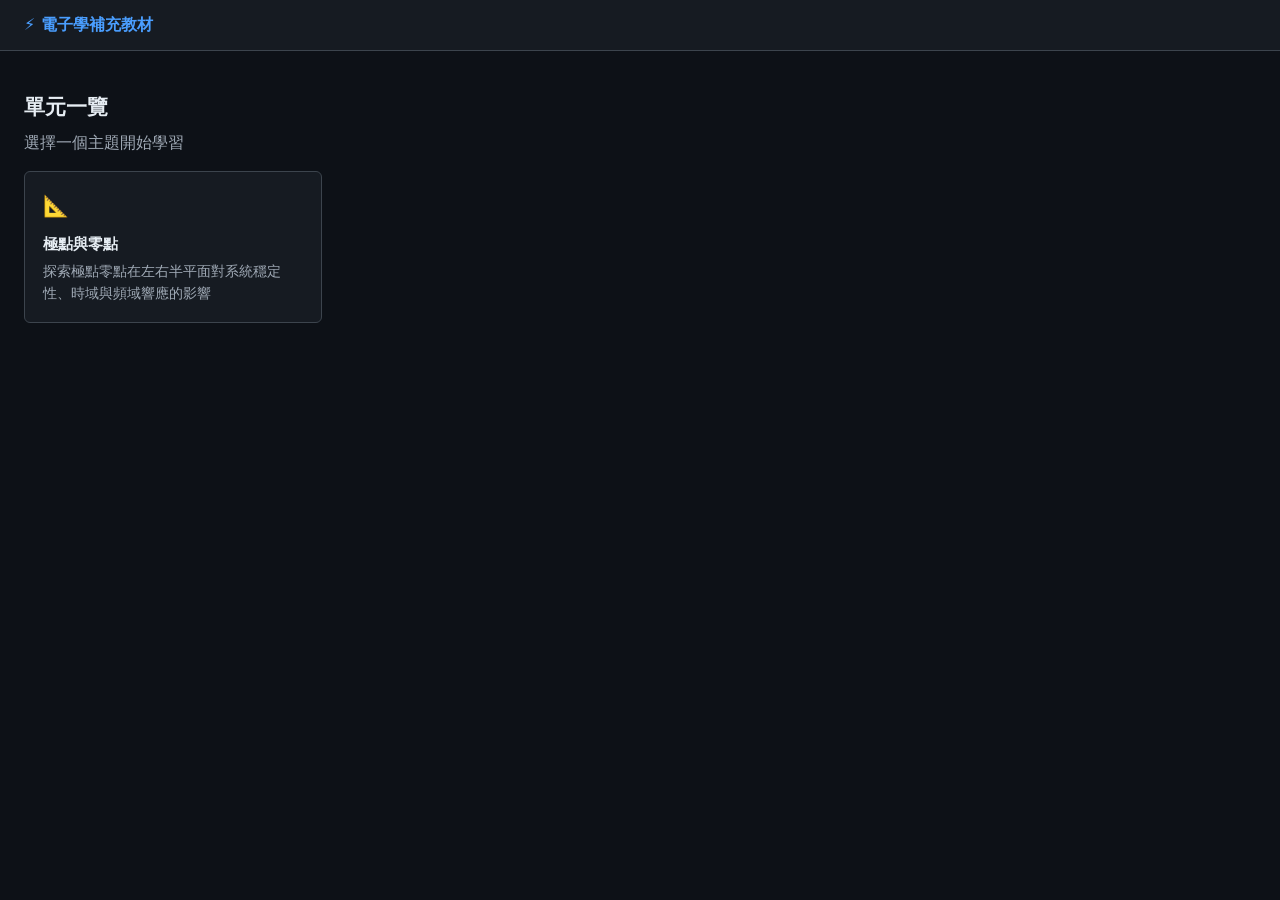
<file: index.html>
﻿<!DOCTYPE html>
<html lang="zh-TW">
<head>
  <meta charset="UTF-8">
  <meta name="viewport" content="width=device-width, initial-scale=1.0">
  <title>電子學補充教材</title>
  <link rel="stylesheet" href="css/style.css">
</head>
<body>
  <nav class="navbar">
    <a href="index.html" class="navbar-brand">⚡ 電子學補充教材</a>
  </nav>
  <div class="container">
    <div style="padding: 20px 0 16px;">
      <h1 style="font-size:1.3rem; margin-bottom:6px; color:var(--text);">單元一覽</h1>
      <p style="color:var(--text-muted); font-size:1rem;">選擇一個主題開始學習</p>
    </div>
    <div style="display:grid; grid-template-columns: repeat(auto-fill, minmax(240px,1fr)); gap:14px;">
      <a href="pages/poles-zeros.html" style="text-decoration:none;">
        <div class="panel" style="padding:18px; cursor:pointer; transition:border-color 0.2s;"
             onmouseover="this.style.borderColor='#4a9eff'"
             onmouseout="this.style.borderColor='#30363d'">
          <div style="font-size:1.3rem; margin-bottom:8px;">📐</div>
          <h3 style="font-size:0.95rem; margin-bottom:5px; color:var(--text);">極點與零點</h3>
          <p style="font-size:0.9rem; color:var(--text-muted); line-height:1.5;">探索極點零點在左右半平面對系統穩定性、時域與頻域響應的影響</p>
        </div>
      </a>
    </div>
  </div>
</body>
</html>
</file>
<file: css/style.css>
:root {
  --bg: #0d1117;
  --surface: #161b22;
  --border: #3c444d;
  --text: #e6edf3;
  --text-muted: #a0aab6;
  --accent-blue: #4a9eff;
  --accent-red: #ff6b6b;
  --accent-gold: #ffd700;
  --accent-green: #3fb950;
  --font-mono: 'Courier New', monospace;
  --font-sans: 'Segoe UI', system-ui, sans-serif;
  --radius: 6px;
  --hint-bg: #0f2538;
  --hint-border: #1d4060;
  --hint-text: #7ab8e8;
}

* { box-sizing: border-box; margin: 0; padding: 0; }

body {
  background: var(--bg);
  color: var(--text);
  font-family: var(--font-sans);
  line-height: 1.6;
}

.navbar {
  background: var(--surface);
  border-bottom: 1px solid var(--border);
  padding: 12px 24px;
  display: flex;
  align-items: center;
  gap: 24px;
  position: sticky;
  top: 0;
  z-index: 100;
}

.navbar-brand {
  color: var(--accent-blue);
  font-weight: 700;
  font-size: 1rem;
  text-decoration: none;
}

.navbar-link {
  color: var(--text-muted);
  text-decoration: none;
  font-size: 0.875rem;
  transition: color 0.2s;
}

.navbar-link:hover, .navbar-link.active { color: var(--text); }

.page-header {
  padding: 28px 24px 16px;
  border-bottom: 1px solid var(--border);
}

.page-header h1 { font-size: 1.4rem; margin-bottom: 4px; }
.page-header p { color: var(--text-muted); font-size: 0.95rem; }

.container { padding: 20px 24px; }

/* 概念卡 */
.concept-cards {
  display: grid;
  grid-template-columns: repeat(auto-fit, minmax(260px, 1fr));
  gap: 10px;
  margin-bottom: 20px;
}

.concept-card {
  background: var(--surface);
  border: 1px solid var(--border);
  border-radius: var(--radius);
  overflow: hidden;
}

.lhp-card .concept-card-header  { border-left: 3px solid var(--accent-blue); }
.rhp-card .concept-card-header  { border-left: 3px solid var(--accent-red); }
.jw-card  .concept-card-header  { border-left: 3px solid var(--accent-gold); }
.rhpz-card .concept-card-header { border-left: 3px solid #a78bfa; }

.concept-card-header {
  display: flex;
  align-items: center;
  justify-content: space-between;
  padding: 10px 14px;
  cursor: pointer;
  user-select: none;
  font-weight: 600;
  font-size: 0.83rem;
  gap: 8px;
}

.concept-card-header:hover { background: rgba(255,255,255,0.03); }

.concept-card-body {
  padding: 10px 14px;
  border-top: 1px solid var(--border);
  font-size: 0.9rem;
  color: var(--text-muted);
}

.concept-card-body p { margin-bottom: 6px; }

.formula {
  background: var(--bg);
  border-left: 3px solid rgba(255, 215, 0, 0.35);
  border-radius: 4px;
  padding: 4px 14px 8px;
  margin: 4px 0 8px;
  overflow-x: auto;
  color: var(--text);
}

.formula-caption {
  margin: 8px 0 2px;
  font-size: 0.83rem;
  color: var(--text-muted);
  font-style: italic;
}

.load-btn {
  margin-top: 8px;
  padding: 3px 10px;
  font-size: 0.76rem;
  background: transparent;
  border: 1px solid var(--border);
  border-radius: var(--radius);
  color: var(--accent-blue);
  cursor: pointer;
  transition: border-color 0.2s, background 0.2s;
}

.load-btn:hover {
  border-color: var(--accent-blue);
  background: rgba(74,158,255,0.1);
}

/* 預設情境列 */
.preset-bar {
  display: flex;
  gap: 6px;
  flex-wrap: wrap;
  margin-bottom: 14px;
  align-items: center;
}

.preset-bar > label { font-size: 0.76rem; color: var(--text-muted); }

.preset-btn {
  padding: 4px 10px;
  border: 1px solid var(--border);
  border-radius: var(--radius);
  background: var(--surface);
  color: var(--text);
  font-size: 0.78rem;
  cursor: pointer;
  transition: border-color 0.2s, background 0.2s;
}

.preset-btn:hover {
  border-color: var(--accent-blue);
  background: rgba(74,158,255,0.08);
}

/* 互動主區 */
.interactive-area {
  display: grid;
  grid-template-columns: 1fr 1fr;
  gap: 14px;
}

@media (max-width: 900px) {
  .interactive-area { grid-template-columns: 1fr; }
}

.panel {
  background: var(--surface);
  border: 1px solid var(--border);
  border-radius: var(--radius);
  overflow: hidden;
}

.panel-header {
  padding: 7px 12px;
  border-bottom: 1px solid var(--border);
  font-size: 0.76rem;
  color: var(--text-muted);
  display: flex;
  align-items: center;
  justify-content: space-between;
}

.panel-body { padding: 6px; }

/* s 平面工具列 */
.splane-toolbar {
  display: flex;
  gap: 5px;
  padding: 5px 8px;
  border-bottom: 1px solid var(--border);
  flex-wrap: wrap;
  align-items: center;
}

.tool-btn {
  padding: 3px 9px;
  border: 1px solid var(--border);
  border-radius: 4px;
  background: transparent;
  color: var(--text-muted);
  font-size: 0.74rem;
  cursor: pointer;
  transition: all 0.15s;
}

.tool-btn.active {
  border-color: var(--accent-blue);
  color: var(--accent-blue);
  background: rgba(74,158,255,0.1);
}

.tool-btn.delete-btn.active {
  border-color: var(--accent-red);
  color: var(--accent-red);
  background: rgba(255,107,107,0.1);
}

.tool-btn:hover { color: var(--text); }

.gain-label {
  font-size: 0.74rem;
  color: var(--text-muted);
  margin-left: auto;
  display: flex;
  align-items: center;
  gap: 5px;
}

.gain-label input {
  width: 54px;
  background: var(--bg);
  border: 1px solid var(--border);
  color: var(--text);
  border-radius: 4px;
  padding: 2px 5px;
  font-size: 0.74rem;
}

/* 右側三圖 */
.right-panels { display: flex; flex-direction: column; gap: 10px; }

/* 軸樣式 */
.axis-style line, .axis-style path { stroke: var(--border); }
.axis-style text { fill: var(--text-muted); font-size: 9px; }

/* 極點/零點符號 */
.pole-x {
  font-size: 20px;
  font-weight: 700;
  cursor: grab;
  user-select: none;
}
.pole-x:active { cursor: grabbing; }
.pole-lhp { fill: var(--accent-blue); }
.pole-rhp { fill: var(--accent-red); }

.zero-circle {
  fill: none;
  stroke-width: 2.5;
  cursor: grab;
}
.zero-circle:active { cursor: grabbing; }
.zero-lhp { stroke: var(--accent-gold); }
.zero-rhp { stroke: #a78bfa; }

/* 刪除模式：游標改為指標，懸停時變紅 */
.delete-mode .pole-x,
.delete-mode .zero-circle {
  cursor: pointer;
}
.delete-mode .pole-x:hover { fill: var(--accent-red); opacity: 0.8; }
.delete-mode .zero-circle:hover { stroke: var(--accent-red); opacity: 0.8; }

@keyframes rhp-pulse {
  0%, 100% { opacity: 0.12; transform: scale(1); }
  50%       { opacity: 0.32; transform: scale(1.5); }
}

.rhp-glow {
  fill: var(--accent-red);
  animation: rhp-pulse 1.2s ease-in-out infinite;
  pointer-events: none;
  transform-box: fill-box;
  transform-origin: center;
}

/* 系統資訊面板 */
.info-panel { padding: 10px 12px; font-size: 0.79rem; }

.info-row {
  display: flex;
  justify-content: space-between;
  align-items: baseline;
  padding: 3px 0;
  border-bottom: 1px solid rgba(48,54,61,0.6);
}

.info-label { color: var(--text-muted); }
.info-value { font-family: var(--font-mono); }
.info-value.stable   { color: var(--accent-green); }
.info-value.unstable { color: var(--accent-red); }
.info-value.marginal { color: var(--accent-gold); }

.pole-list, .zero-list { font-family: var(--font-mono); font-size: 0.74rem; margin-top: 4px; }
.pole-entry         { color: var(--accent-blue); }
.pole-entry.rhp     { color: var(--accent-red); }
.zero-entry         { color: var(--accent-gold); }

/* 深入說明區 */
.deep-section {
  margin-top: 28px;
  padding-top: 20px;
  border-top: 1px solid var(--border);
}

.deep-section h2 { font-size: 1.1rem; color: var(--text-muted); margin-bottom: 14px; }
.deep-section h3 { font-size: 0.96rem; color: var(--accent-blue); margin: 14px 0 6px; }
.deep-section p  { font-size: 0.9rem; color: var(--text-muted); margin-bottom: 6px; }

/* ═══════════════════════════════════════════════
   差動對 Wizard 樣式
═══════════════════════════════════════════════ */
.type-toggle-bar {
  display: flex;
  align-items: center;
  gap: 8px;
  margin-bottom: 16px;
  font-size: 0.875rem;
  color: var(--text-muted);
}

.type-btn {
  background: var(--surface);
  border: 1px solid var(--border);
  color: var(--text-muted);
  padding: 5px 14px;
  border-radius: var(--radius);
  cursor: pointer;
  font-size: 0.875rem;
  transition: border-color 0.2s, color 0.2s;
}

.type-btn.active {
  border-color: var(--accent-blue);
  color: var(--accent-blue);
}

.wizard-layout {
  display: flex;
  gap: 0;
  min-height: 520px;
}

.wizard-sidebar {
  width: 200px;
  flex-shrink: 0;
  border-right: 1px solid var(--border);
  padding: 16px 0;
}

.wizard-step-list {
  list-style: none;
}

.wizard-step-item {
  display: flex;
  align-items: center;
  gap: 10px;
  padding: 10px 16px;
  cursor: pointer;
  color: var(--text-muted);
  font-size: 0.875rem;
  border-left: 3px solid transparent;
  transition: color 0.2s, border-color 0.2s;
}

.wizard-step-item:hover { color: var(--text); }

.wizard-step-item.active {
  color: var(--text);
  border-left-color: var(--accent-blue);
}

.wizard-step-item.done {
  color: var(--accent-green);
}

.step-dot {
  width: 8px;
  height: 8px;
  border-radius: 50%;
  background: var(--border);
  flex-shrink: 0;
  transition: background 0.2s;
}

.wizard-step-item.active .step-dot { background: var(--accent-blue); }
.wizard-step-item.done  .step-dot  { background: var(--accent-green); }

.wizard-content {
  flex: 1;
  padding: 24px;
  display: flex;
  flex-direction: column;
}

.step-panel { display: none; flex: 1; flex-direction: column; }
.step-panel.active { display: flex; }

.step-title {
  font-size: 1.1rem;
  margin-bottom: 16px;
  color: var(--text);
}

.step-body {
  display: flex;
  flex-direction: column;
  gap: 16px;
}

.circuit-wrap {
  width: 100%;
  max-width: 520px;
  background: var(--surface);
  border: 1px solid var(--border);
  border-radius: var(--radius);
  padding: 8px;
}

/* 控制列：滑桿（左）+ 圖表（右）橫排 */
.step-controls {
  display: flex;
  gap: 24px;
  align-items: flex-start;
}

.controls-sliders {
  flex: 0 0 220px;
  display: flex;
  flex-direction: column;
  gap: 14px;
}

.controls-chart {
  flex: 1;
}

.control-group {
  display: flex;
  flex-direction: column;
  gap: 4px;
}

.control-group label {
  font-size: 0.875rem;
  color: var(--text-muted);
}

.control-group input[type="range"] {
  width: 100%;
  accent-color: var(--accent-blue);
}

.hint-box {
  background: var(--hint-bg);
  border: 1px solid var(--hint-border);
  border-radius: var(--radius);
  padding: 10px 12px;
  font-size: 0.85rem;
  color: var(--hint-text);
  line-height: 1.5;
}

.wizard-nav {
  display: flex;
  justify-content: space-between;
  margin-top: 20px;
  padding-top: 16px;
  border-top: 1px solid var(--border);
}

/* 小訊號公式卡片 */
.formula-cards {
  display: grid;
  grid-template-columns: 1fr 1fr;
  gap: 12px;
  margin-bottom: 16px;
}

.formula-card {
  background: var(--surface);
  border: 1px solid var(--border);
  border-radius: var(--radius);
  padding: 14px;
}

.formula-card h4 {
  font-size: 0.8rem;
  color: var(--text-muted);
  text-transform: uppercase;
  letter-spacing: 0.05em;
  margin-bottom: 8px;
}

.live-values {
  background: var(--surface);
  border: 1px solid var(--border);
  border-radius: var(--radius);
  padding: 14px;
  display: grid;
  grid-template-columns: repeat(3, 1fr);
  gap: 12px;
}

.live-val-item { text-align: center; }
.live-val-item .val-num {
  font-size: 1.3rem;
  font-family: var(--font-mono);
  color: var(--accent-blue);
}
.live-val-item .val-label {
  font-size: 0.75rem;
  color: var(--text-muted);
  margin-top: 2px;
}

/* 比較表 */
.compare-table {
  width: 100%;
  border-collapse: collapse;
  font-size: 0.875rem;
  margin-top: 16px;
}

.compare-table th,
.compare-table td {
  border: 1px solid var(--border);
  padding: 8px 12px;
  text-align: left;
}

.compare-table th {
  background: var(--surface);
  color: var(--text-muted);
  font-weight: 600;
}

.compare-table tr:nth-child(even) td { background: #0f1318; }
</file>
